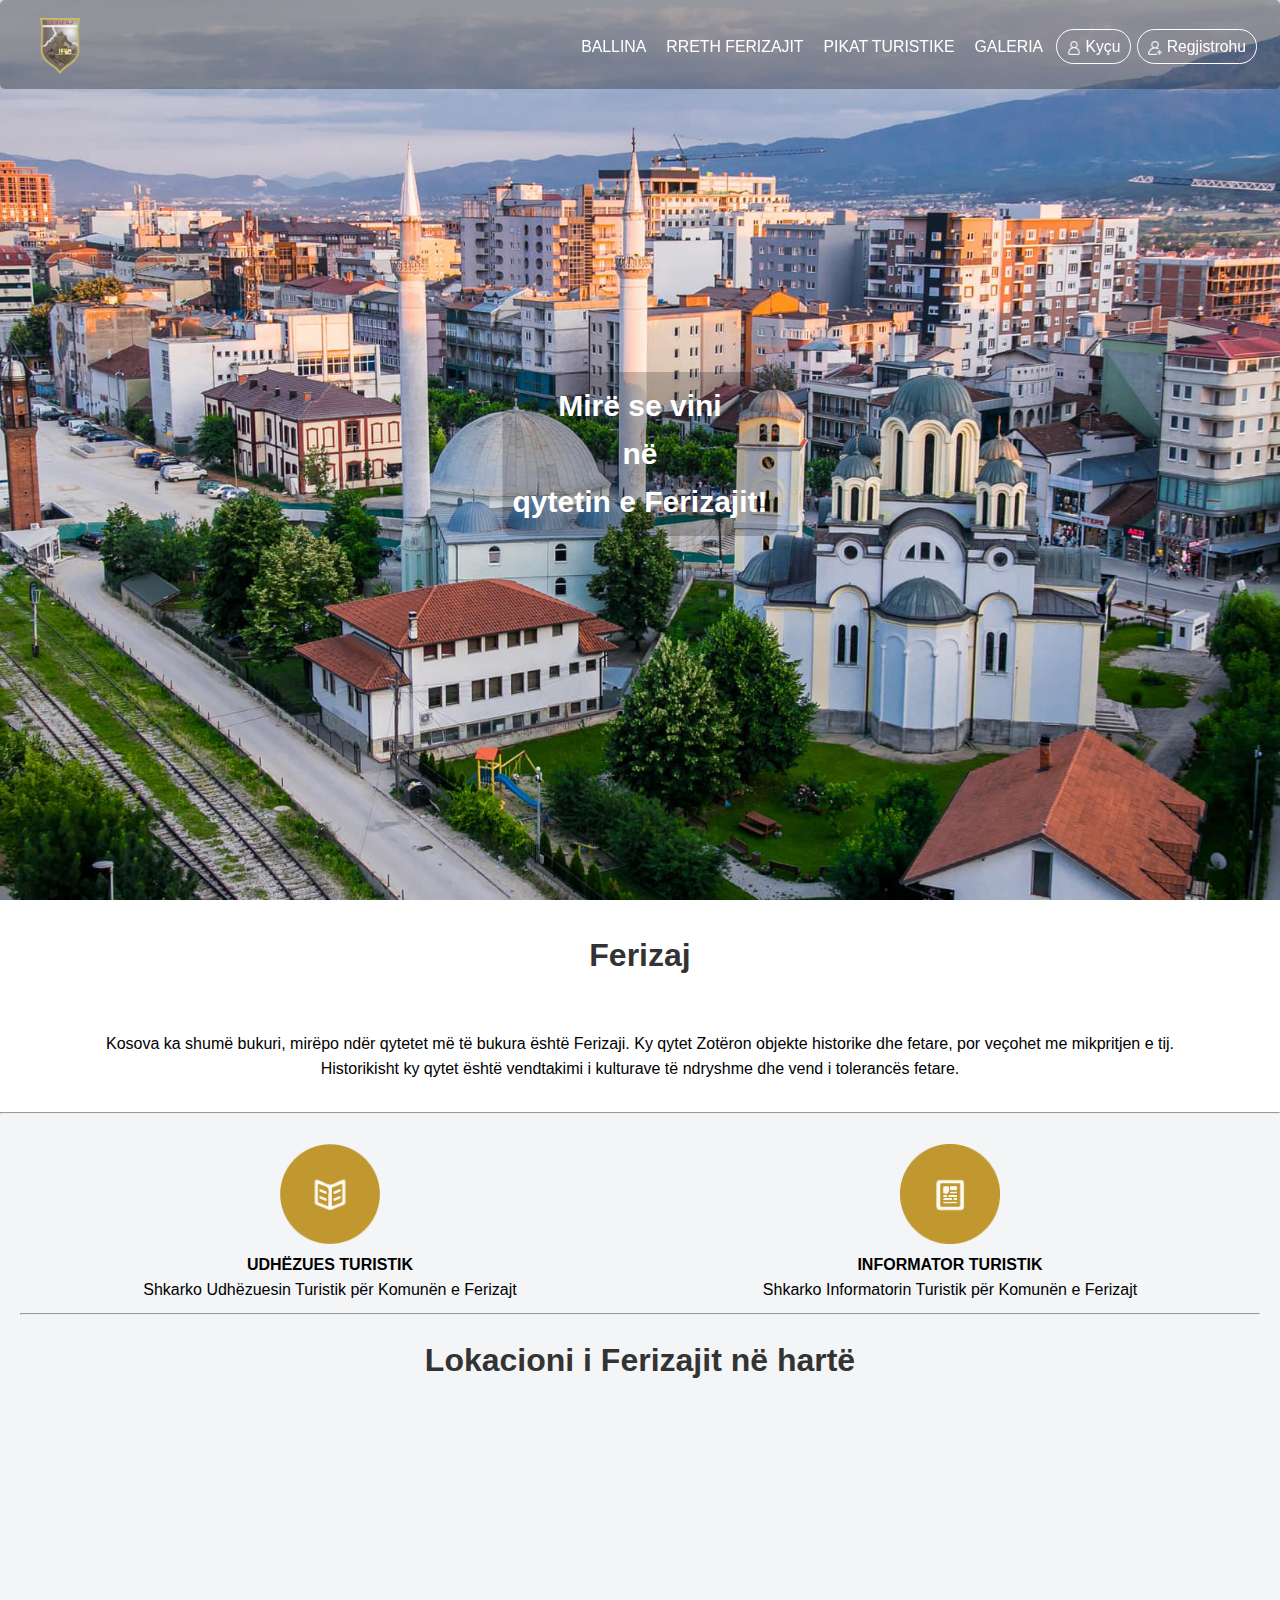
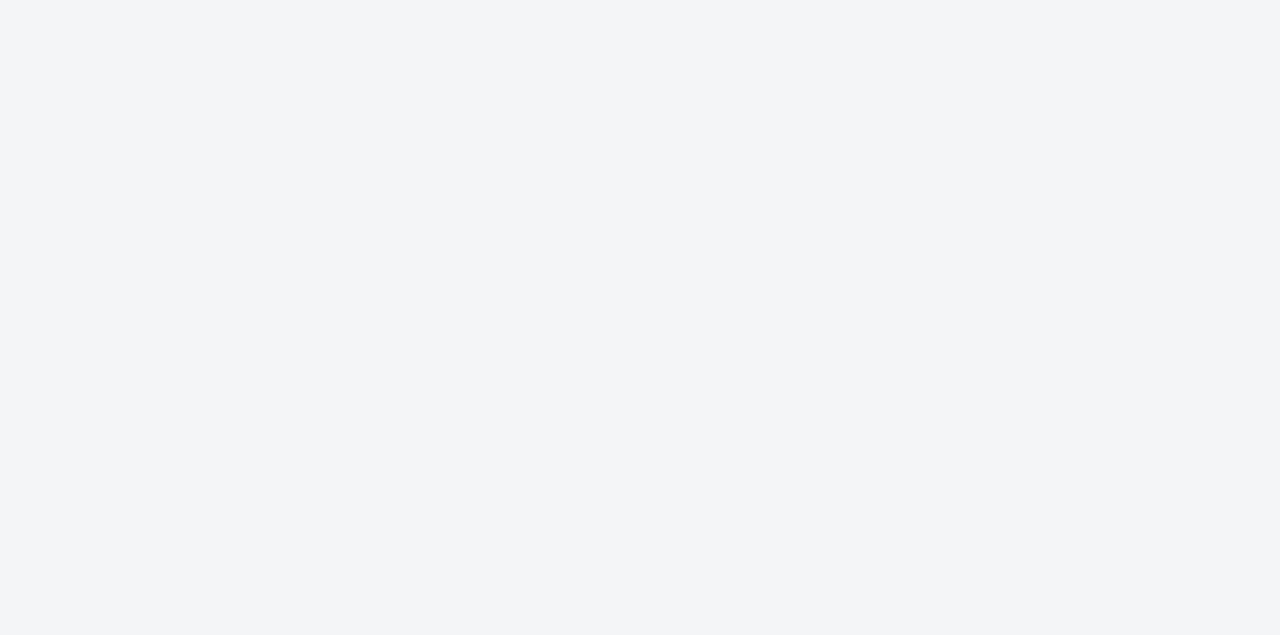
<file: index.html>
<!DOCTYPE html>
<html>
<head>
	<meta charset="utf-8">
	<meta name="viewport" content="width=device-width, initial-scale=1">
	<title>Vizito Ferizajin</title>
	<link rel="icon" type="image/x-icon" href="img/logo.png">
	<link rel="stylesheet" type="text/css" href="css/style.css">
	<script src="js/script.js"></script>
</head>
<body>
	<header class='header'><a href='index.html'>
		<img src='img/logo.png' class='logo'></a>
		<nav>
			<ul class='main-nav'><li><a href='index.html'>Ballina</a></li>
				<li><a href='rreth-ferizajit.html'>Rreth Ferizajit</a></li>
				<li><a href='pikat-turistike.html'>Pikat Turistike</a></li>
				<li><a href='galeria.html'>Galeria</a></li>
				<li>
					<a class="accountButton" href='login.html'>
						<button class="loginButton"><img src="img/user.png" class="userIcon">
							Kyçu
						</button>
					</a>
				</li>
				<li>
					<a class="accountButton" href='register.html'>
						<button class="loginButton"><img src="img/add-user.png" class="userIcon">
							Regjistrohu
						</button>
					</a>
				</li>
			</ul>
		</nav>
		<div id="hamburger-icon" onclick="openMobileMenu(this)">
			<div class="bar1"></div>
			<div class="bar2"></div>
			<div class="bar3"></div>
			<ul class="mobile-menu">
				<li><a href='rreth-ferizajit.html'>Rreth Ferizajit</a></li>
				<li><a href='pikat-turistike.html'>Pikat Turistike</a></li>
				<li><a href='galeria.html'>Galeria</a></li>
				<li>
					<a href='login.html'>
						<button class="loginButton"><img src="img/user.png" class="userIcon">
							Kyçu
						</button>
					</a>
				</li>
				<li>
					<a href='register.html'>
						<button class="loginButton"><img src="img/add-user.png" class="userIcon">
							Regjistrohu
						</button>
					</a>
				</li>
			</ul>
		  </div>
	</header>
		<div class="containerText">
			<img class="cover" src="img/ferizaj1.jpg">
			<div class="centerText">Mirë se vini <br>në<br> qytetin e Ferizajit!</div>
		</div>
	<div style="margin-left: 200px; margin-right: 200px;"></div>
	<hr>
		<section class="welcomeSection">
			<center>
			<h1>Ferizaj</h1>
				<p>Kosova ka shumë bukuri, mirëpo ndër qytetet më të bukura është Ferizaji. Ky qytet Zotëron objekte historike dhe fetare, por veçohet me mikpritjen e tij. <br>Historikisht ky qytet është vendtakimi i kulturave të ndryshme dhe vend i tolerancës fetare.</p>
			</center>
		</section>	
		<hr>
		<div class="iconContainer">
			<div class="divSplit">
				<img width="100px" src="img/Asset 1.png">
				<a href="http://visit-ferizaj.com/wp-content/uploads/2022/12/Ferizaj_Udhezues-turistik_Tourist-information-guide.pdf">
					<h4>UDHËZUES TURISTIK</h4>
					<p>Shkarko Udhëzuesin Turistik për Komunën e Ferizajt</p>
				</a>
			</div>
			<div class="divSplit">
				<img width="100px" src="img/Asset 2.png">
				<a href="http://visit-ferizaj.com/wp-content/uploads/2022/12/Ferizaj_Informator-turistik.pdf">
					<h4>INFORMATOR TURISTIK</h4>
					<p>Shkarko Informatorin Turistik për Komunën e Ferizajt</p>
				</a>
			</div>
			<hr>
		</div>
		<div class="mapContainer">
			<h1>Lokacioni i Ferizajit në hartë</h1>
			<iframe src="https://www.google.com/maps/embed?pb=!1m18!1m12!1m3!1d23583.002861005065!2d21.130709782191154!3d42.366495526095264!2m3!1f0!2f0!3f0!3m2!1i1024!2i768!4f13.1!3m3!1m2!1s0x13547e5d2cdacd71%3A0xec0e1a604157e8b5!2sFerizaj!5e0!3m2!1sen!2s!4v1670950331251!5m2!1sen!2s" width="600" height="450" style="border:0;" allowfullscreen="" loading="lazy" referrerpolicy="no-referrer-when-downgrade"></iframe>
		</div>
	</div>
</body>
</html>
</file>
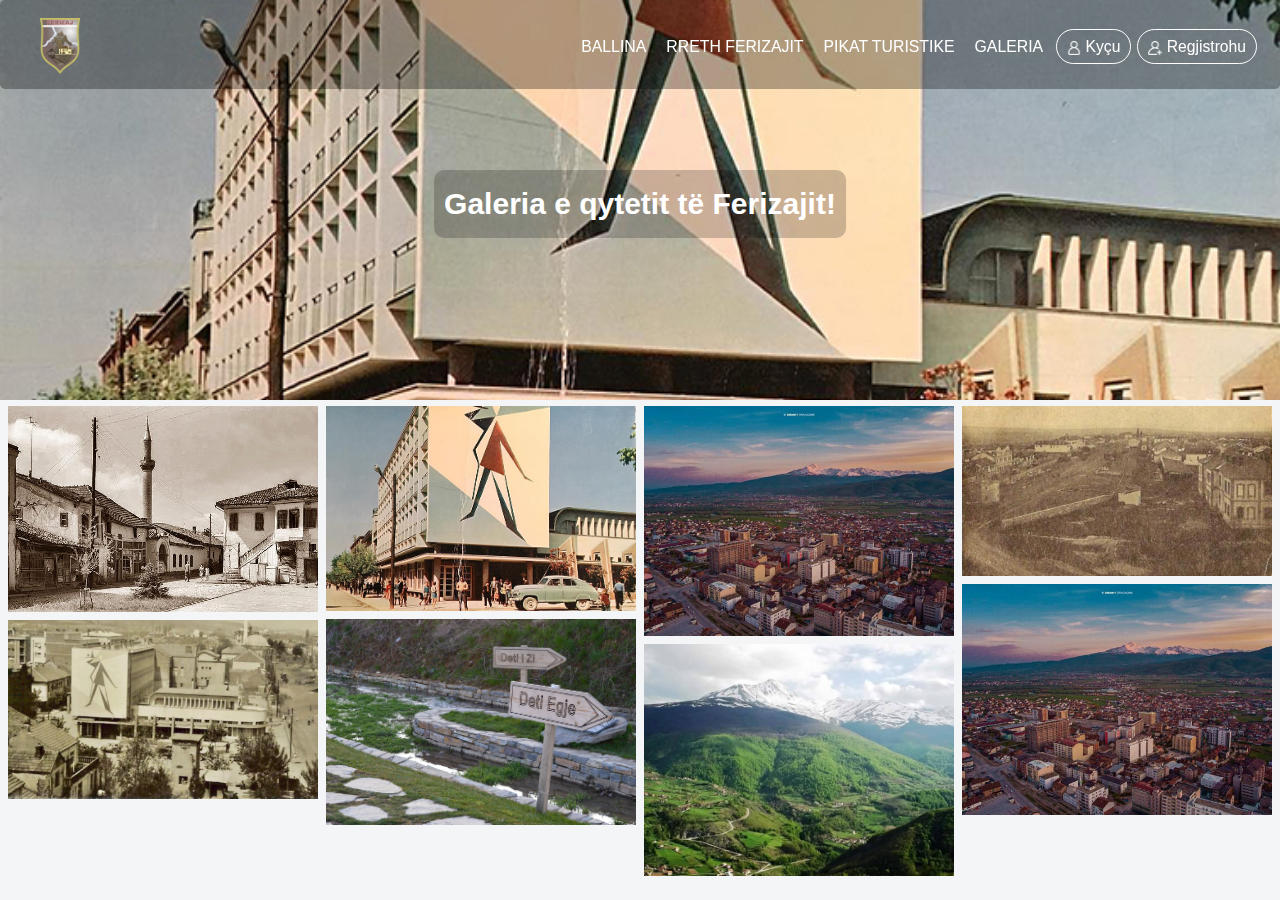
<file: galeria.html>
<!DOCTYPE html>
<html>
<head>
	<meta charset="utf-8">
	<meta name="viewport" content="width=device-width, initial-scale=1">
	<title>Galeria</title>
	<link rel="icon" type="image/x-icon" href="img/logo.png">
	<script src="js/script.js"></script>
	<link rel="stylesheet" type="text/css" href="css/style.css">
</head>
<body>
	<header class='header'><a href='index.html'>
		<img src='img/logo.png' class='logo'></a>
		<nav>
			<ul class='main-nav'><li><a href='index.html'>Ballina</a></li>
				<li><a href='rreth-ferizajit.html'>Rreth Ferizajit</a></li>
				<li><a href='pikat-turistike.html'>Pikat Turistike</a></li>
				<li><a href='galeria.html'>Galeria</a></li>
				<li>
					<a class="accountButton" href='login.html'>
						<button class="loginButton"><img src="img/user.png" class="userIcon">
							Kyçu
						</button>
					</a>
				</li>
				<li>
					<a class="accountButton" href='register.html'>
						<button class="loginButton"><img src="img/add-user.png" class="userIcon">
							Regjistrohu
						</button>
					</a>
				</li>
			</ul>
		</nav>
		<div id="hamburger-icon" onclick="openMobileMenu(this)">
			<div class="bar1"></div>
			<div class="bar2"></div>
			<div class="bar3"></div>
			<ul class="mobile-menu">
				<li><a href='rreth-ferizajit.html'>Rreth Ferizajit</a></li>
				<li><a href='pikat-turistike.html'>Pikat Turistike</a></li>
				<li><a href='galeria.html'>Galeria</a></li>
				<li>
					<a href='login.html'>
						<button class="loginButton"><img src="img/user.png" class="userIcon">
							Kyçu
						</button>
					</a>
				</li>
				<li>
					<a href='register.html'>
						<button class="loginButton"><img src="img/add-user.png" class="userIcon">
							Regjistrohu
						</button>
					</a>
				</li>
			</ul>
		  </div>
	</header>
		<div class="containerText">
			<img class="cover" src="img/ferizaj.jpg" style="height: 400px!important;">
			<div class="centerText">Galeria e qytetit të Ferizajit!</div>
		</div>

		
		<div class="row">
			<div class="column">
			  <img src="img\70290482_2859611217382967_2337580566968270848_n.jpg">
			  <img src="img\140785004_2805468993040030_233304217433930737_n.jpg">
			
			</div>
			<div class="column">
			  <img src="img\ferizaj.jpg">
			  <img src="img\bifurkacioni.jpg">
			  
			</div>
			<div class="column">
			  <img src="img\ferizaj qyteti.jpg">
			  <img src="img\lubtoeni.jpg">
			 
			</div>
			<div class="column">
			  <img src="img\Ferizaji_1914.jpg">
			  <img src="img/ferizaj qyteti.jpg">
			 
			</div>
		  </div>



</body>
</html>
</file>
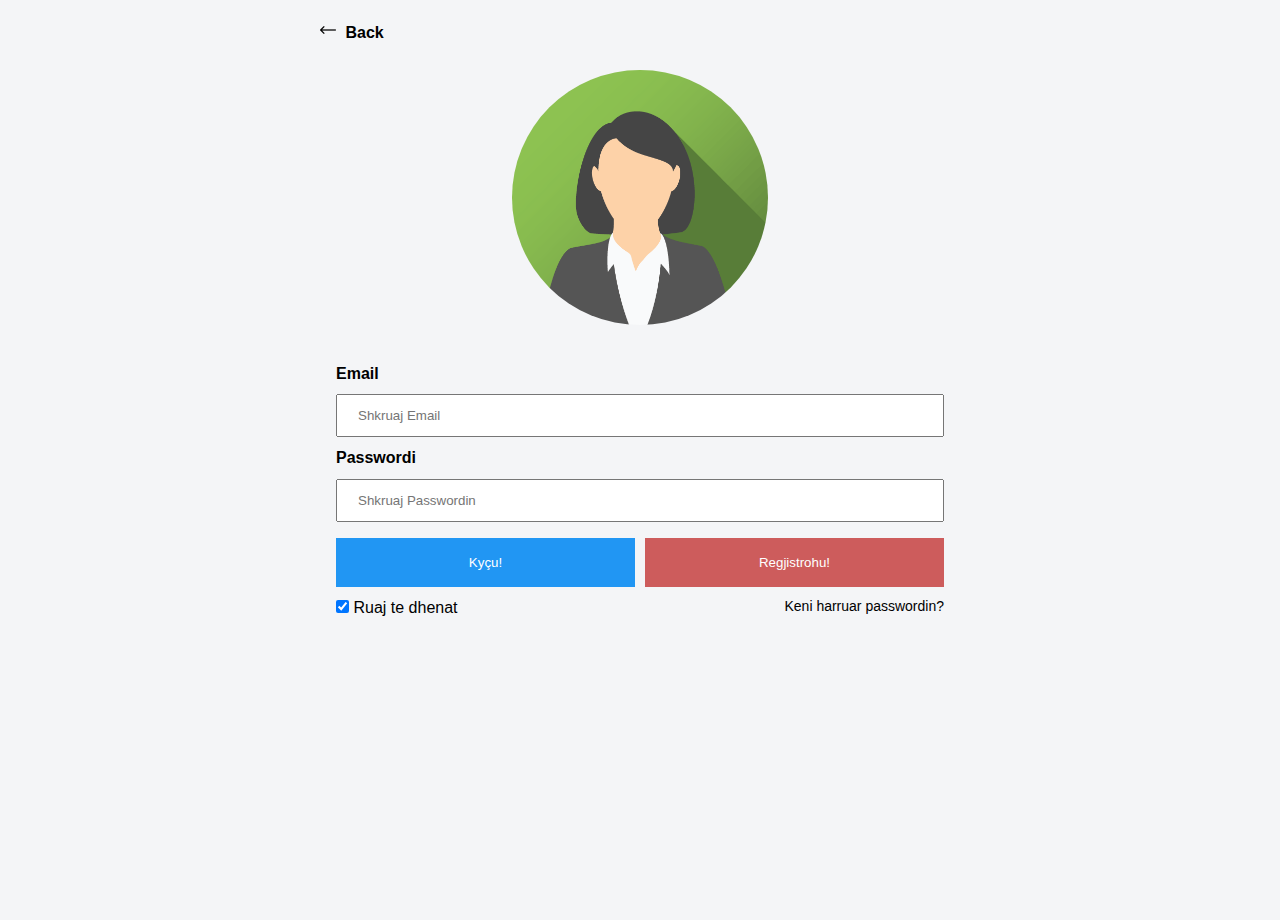
<file: login.html>
<!DOCTYPE html>
<html>
<head>
	<meta charset="utf-8">
	<meta name="viewport" content="width=device-width, initial-scale=1">
	<title>Kycu!</title>
	<link rel="icon" type="image/x-icon" href="img/logo.png">
	<link rel="stylesheet" type="text/css" href="css/style.css">
	<script src="js/script.js"></script>
</head>
<body>
	<form class="loginForm" name="loginForm" action="#.php" method="post" onsubmit="return validateLoginForm()">
		<div class="backContainer">
			<a href="index.html">
				<img src="img/left-arrow.png" width="16px">
				<b style="margin-left: 5px;">Back</b>
			</a>
		</div>
		<div class="imgContainer">
		  <img src="img/avatar.png" class="avatar">
		</div>
		<div class="container">
		  <label for="email"><b>Email</b></label>
		  <input type="text" placeholder="Shkruaj Email" name="email">
		  <label id="emailError" style="color: red;"></label><br>

		  <label for="psw"><b>Passwordi</b></label>
		  <input type="password" placeholder="Shkruaj Passwordin" name="psw" required>
		  <label id="pswError" style="color: red;"></label><br>
			<div class="buttonContainer">
				<button class="submitButton" style="margin-right: 10px;" type="submit">Kyçu!</button>
				<a class="registerButton" href='register.html'>Regjistrohu!</a>
			</div>
		  <label>
			<input type="checkbox" checked="checked" name="remember"> Ruaj te dhenat
		  </label>
		  <span class="forgotPassword"><a href="#">Keni harruar passwordin?</a></span>
		</div>
	  </form>
</body>
</html>
</file>
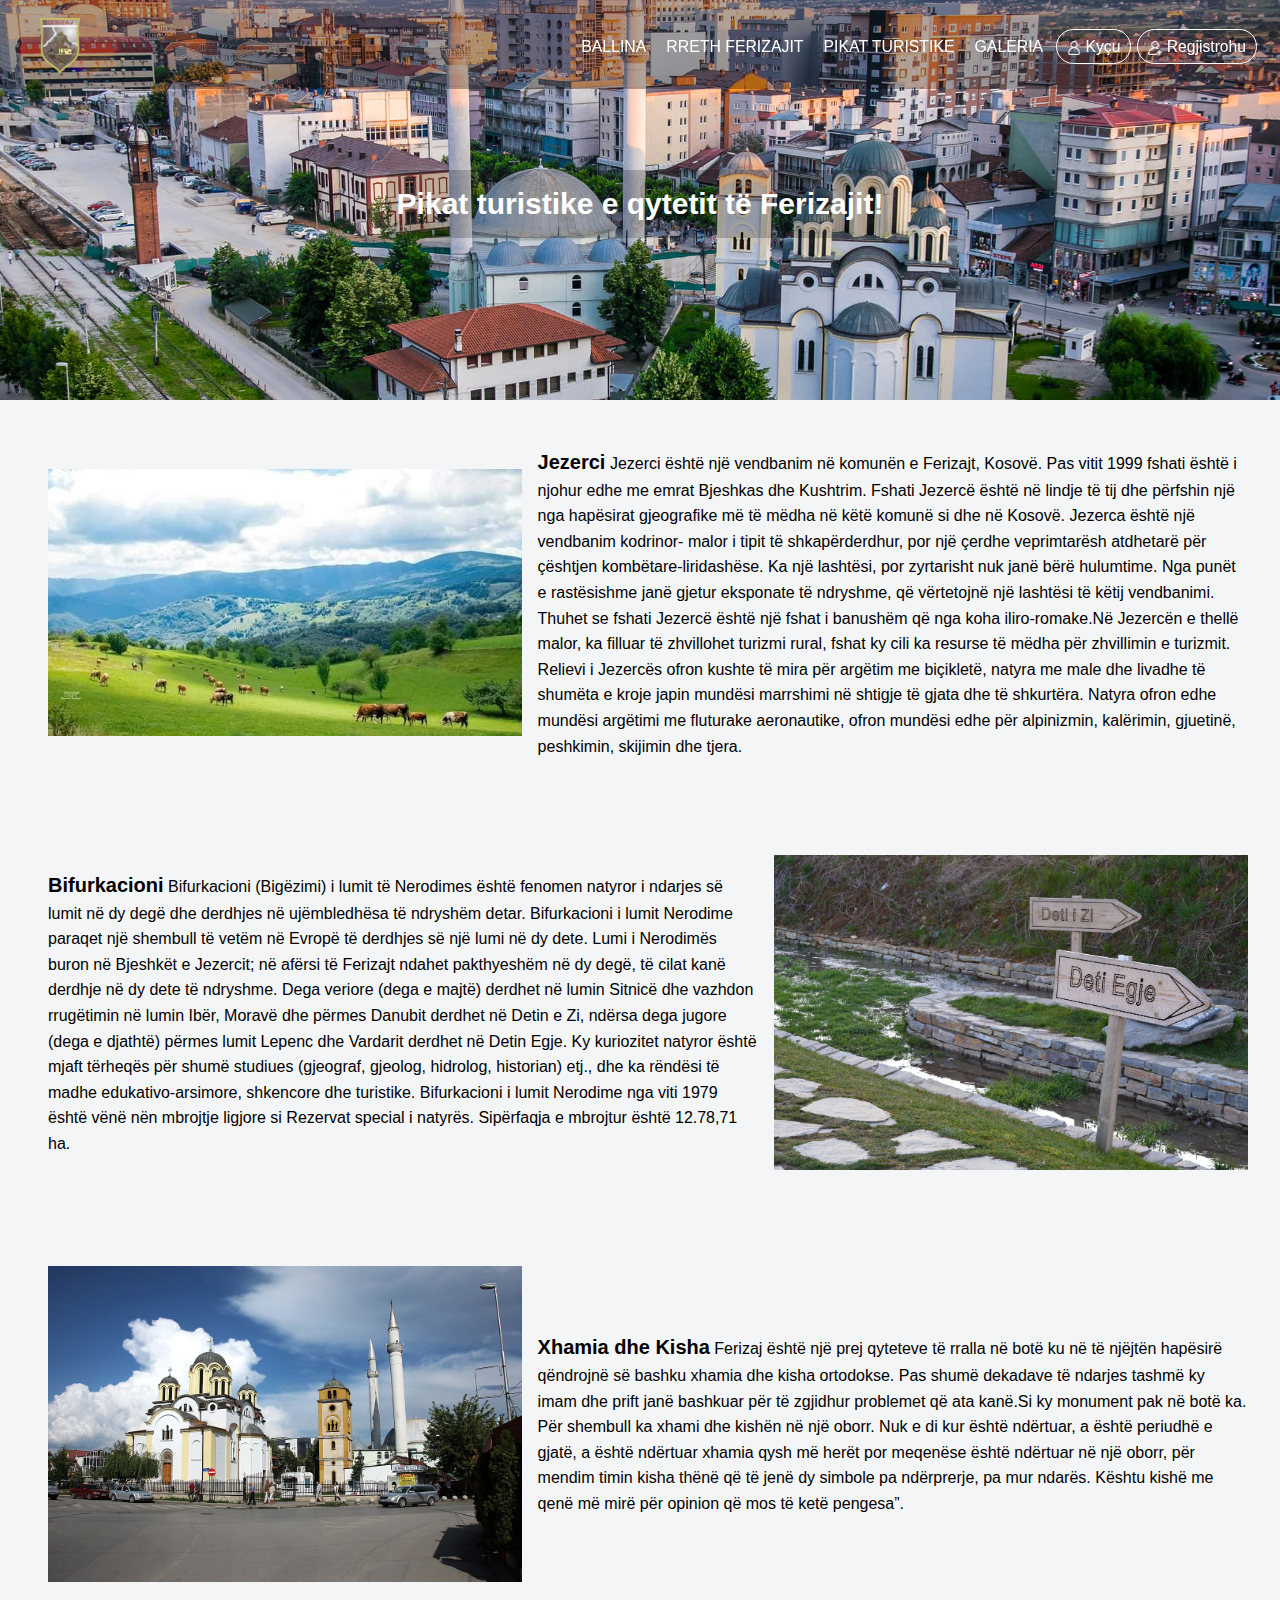
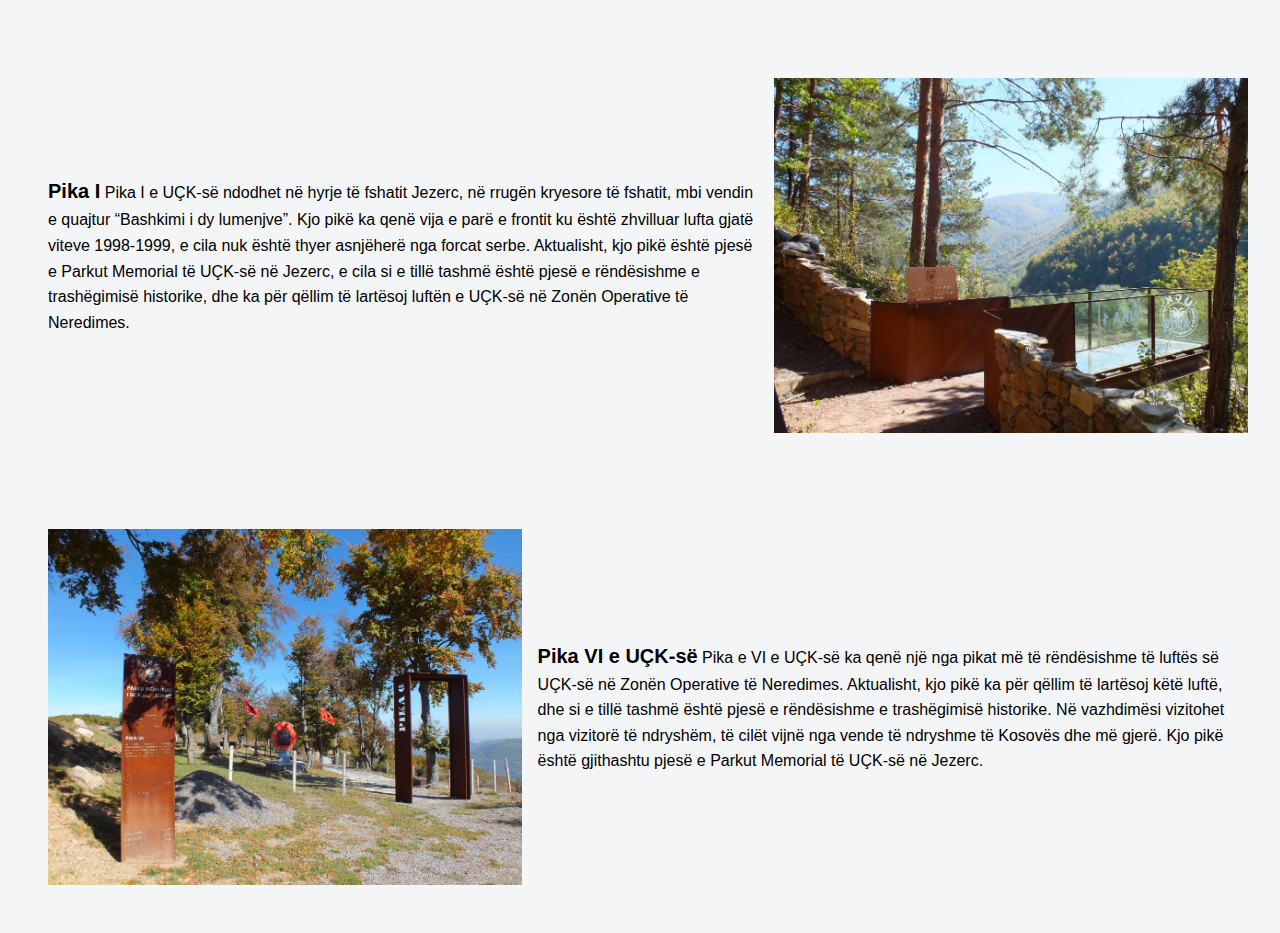
<file: pikat-turistike.html>
<!DOCTYPE html>
<html>
<head>
	<meta charset="utf-8">
	<meta name="viewport" content="width=device-width, initial-scale=1">
	<title>Pikat Turistike</title>
	<link rel="icon" type="image/x-icon" href="img/logo.png">
	<script src="js/script.js"></script>
	<link rel="stylesheet" type="text/css" href="css/style.css">
</head>
<body>
	<header class='header'><a href='index.html'>
		<img src='img/logo.png' class='logo'></a>
		<nav>
			<ul class='main-nav'><li><a href='index.html'>Ballina</a></li>
				<li><a href='rreth-ferizajit.html'>Rreth Ferizajit</a></li>
				<li><a href='pikat-turistike.html'>Pikat Turistike</a></li>
				<li><a href='galeria.html'>Galeria</a></li>
				<li>
					<a class="accountButton" href='login.html'>
						<button class="loginButton"><img src="img/user.png" class="userIcon">
							Kyçu
						</button>
					</a>
				</li>
				<li>
					<a class="accountButton" href='register.html'>
						<button class="loginButton"><img src="img/add-user.png" class="userIcon">
							Regjistrohu
						</button>
					</a>
				</li>
			</ul>
		</nav>
		<div id="hamburger-icon" onclick="openMobileMenu(this)">
			<div class="bar1"></div>
			<div class="bar2"></div>
			<div class="bar3"></div>
			<ul class="mobile-menu">
				<li><a href='rreth-ferizajit.html'>Rreth Ferizajit</a></li>
				<li><a href='pikat-turistike.html'>Pikat Turistike</a></li>
				<li><a href='galeria.html'>Galeria</a></li>
				<li>
					<a href='login.html'>
						<button class="loginButton"><img src="img/user.png" class="userIcon">
							Kyçu
						</button>
					</a>
				</li>
				<li>
					<a href='register.html'>
						<button class="loginButton"><img src="img/add-user.png" class="userIcon">
							Regjistrohu
						</button>
					</a>
				</li>
			</ul>
		  </div>
	</header>
		<div class="containerText">
			<img class="cover" src="img/ferizaj1.jpg" style="height: 400px!important;">
			<div class="centerText">Pikat turistike e qytetit të Ferizajit!</div>
		</div>
		<div class="mainContainerRight">
			<img src="img/jezerci.jpg" class="mainImage">
			<p class="paragraphImage"><b style="font-size: 20px;">Jezerci</b> Jezerci është një vendbanim në komunën e Ferizajt, Kosovë. Pas vitit 1999 fshati është i njohur edhe me emrat Bjeshkas dhe Kushtrim. Fshati Jezercë është në lindje të tij dhe përfshin një nga hapësirat gjeografike më të mëdha në këtë komunë si dhe në Kosovë. Jezerca është një vendbanim kodrinor- malor i tipit të shkapërderdhur, por një çerdhe veprimtarësh atdhetarë për çështjen kombëtare-liridashëse. Ka një lashtësi, por zyrtarisht nuk janë bërë hulumtime. Nga punët e rastësishme janë gjetur eksponate të ndryshme, që vërtetojnë një lashtësi të këtij vendbanimi. Thuhet se fshati Jezercë është një fshat i banushëm që nga koha iliro-romake.Në Jezercën e thellë malor, ka filluar të zhvillohet turizmi rural, fshat ky cili ka resurse të mëdha për zhvillimin e turizmit. Relievi i Jezercës ofron kushte të mira për argëtim me biçikletë, natyra me male dhe livadhe të shumëta e kroje japin mundësi marrshimi në shtigje të gjata dhe të shkurtëra. Natyra ofron edhe mundësi argëtimi me fluturake aeronautike, ofron mundësi edhe për alpinizmin, kalërimin, gjuetinë, peshkimin, skijimin dhe tjera.</p>
		</div>
		<div class="mainContainerLeft">
			<p class="paragraphImage"><b style="font-size: 20px;">Bifurkacioni</b> Bifurkacioni (Bigëzimi) i lumit të Nerodimes është fenomen natyror i ndarjes së lumit në dy degë dhe derdhjes në ujëmbledhësa të ndryshëm detar.

				Bifurkacioni i lumit Nerodime paraqet një shembull të vetëm në Evropë të derdhjes së një lumi në dy dete. Lumi i Nerodimës buron në Bjeshkët e Jezercit; në afërsi të Ferizajt ndahet pakthyeshëm në dy degë, të cilat kanë derdhje në dy dete të ndryshme. Dega veriore (dega e majtë) derdhet në lumin Sitnicë dhe vazhdon rrugëtimin në lumin Ibër, Moravë dhe përmes Danubit derdhet në Detin e Zi, ndërsa dega jugore (dega e djathtë) përmes lumit Lepenc dhe Vardarit derdhet në Detin Egje. Ky kuriozitet natyror është mjaft tërheqës për shumë studiues (gjeograf, gjeolog, hidrolog, historian) etj., dhe ka rëndësi të madhe edukativo-arsimore, shkencore dhe turistike. Bifurkacioni i lumit Nerodime nga viti 1979 është vënë nën mbrojtje ligjore si Rezervat special i natyrës. Sipërfaqja e mbrojtur është 12.78,71 ha.</p>
			<img src="img/bifurkacioni.jpg" class="mainImage">
		</div>
		<div class="mainContainerRight">
			<img src="img/xhamiadhekisha.jpg" class="mainImage">
			<p class="paragraphImage"><b style="font-size: 20px;">Xhamia dhe Kisha</b> Ferizaj është një prej qyteteve të rralla në botë ku në të njëjtën hapësirë qëndrojnë së bashku xhamia dhe kisha ortodokse.
				Pas shumë dekadave të ndarjes tashmë ky imam dhe prift janë bashkuar për të zgjidhur problemet që ata kanë.Si ky monument pak në botë ka. Për shembull ka xhami dhe kishën në një oborr. Nuk e di kur është ndërtuar, a është periudhë e gjatë, a është ndërtuar xhamia qysh më herët por meqenëse është ndërtuar në një oborr, për mendim timin kisha thënë që të jenë dy simbole pa ndërprerje, pa mur ndarës. Kështu kishë me qenë më mirë për opinion që mos të ketë pengesa”.
				</p>
		</div>
		<div class="mainContainerLeft">
			<p class="paragraphImage"><b style="font-size: 20px;">Pika I</b> Pika I e UÇK-së ndodhet në hyrje të fshatit Jezerc, në rrugën kryesore të fshatit, mbi vendin e quajtur “Bashkimi i dy lumenjve”. Kjo pikë ka qenë vija e parë e frontit ku është zhvilluar lufta gjatë viteve 1998-1999, e cila nuk është thyer asnjëherë nga forcat serbe. Aktualisht, kjo pikë është pjesë e Parkut Memorial të UÇK-së në Jezerc, e cila si e tillë tashmë është pjesë e rëndësishme e trashëgimisë historike, dhe ka për qëllim të lartësoj luftën e UÇK-së në Zonën Operative të Neredimes.</p>
			<img src="img/pika 1.jpg" class="mainImage">
		</div>
		<div class="mainContainerRight">
			<img src="img/pika6.jpg" class="mainImage">
			<p class="paragraphImage"><b style="font-size: 20px;">Pika VI e UÇK-së</b> Pika e VI e UÇK-së ka qenë një nga pikat më të rëndësishme të luftës së UÇK-së në Zonën Operative të Neredimes. Aktualisht, kjo pikë ka për qëllim të lartësoj këtë luftë, dhe si e tillë tashmë është pjesë e rëndësishme e trashëgimisë historike. Në vazhdimësi vizitohet nga vizitorë të ndryshëm, të cilët vijnë nga vende të ndryshme të Kosovës dhe më gjerë. Kjo pikë është gjithashtu pjesë e Parkut Memorial të UÇK-së në Jezerc.</p>
		</div>
</body>
</html>
</file>
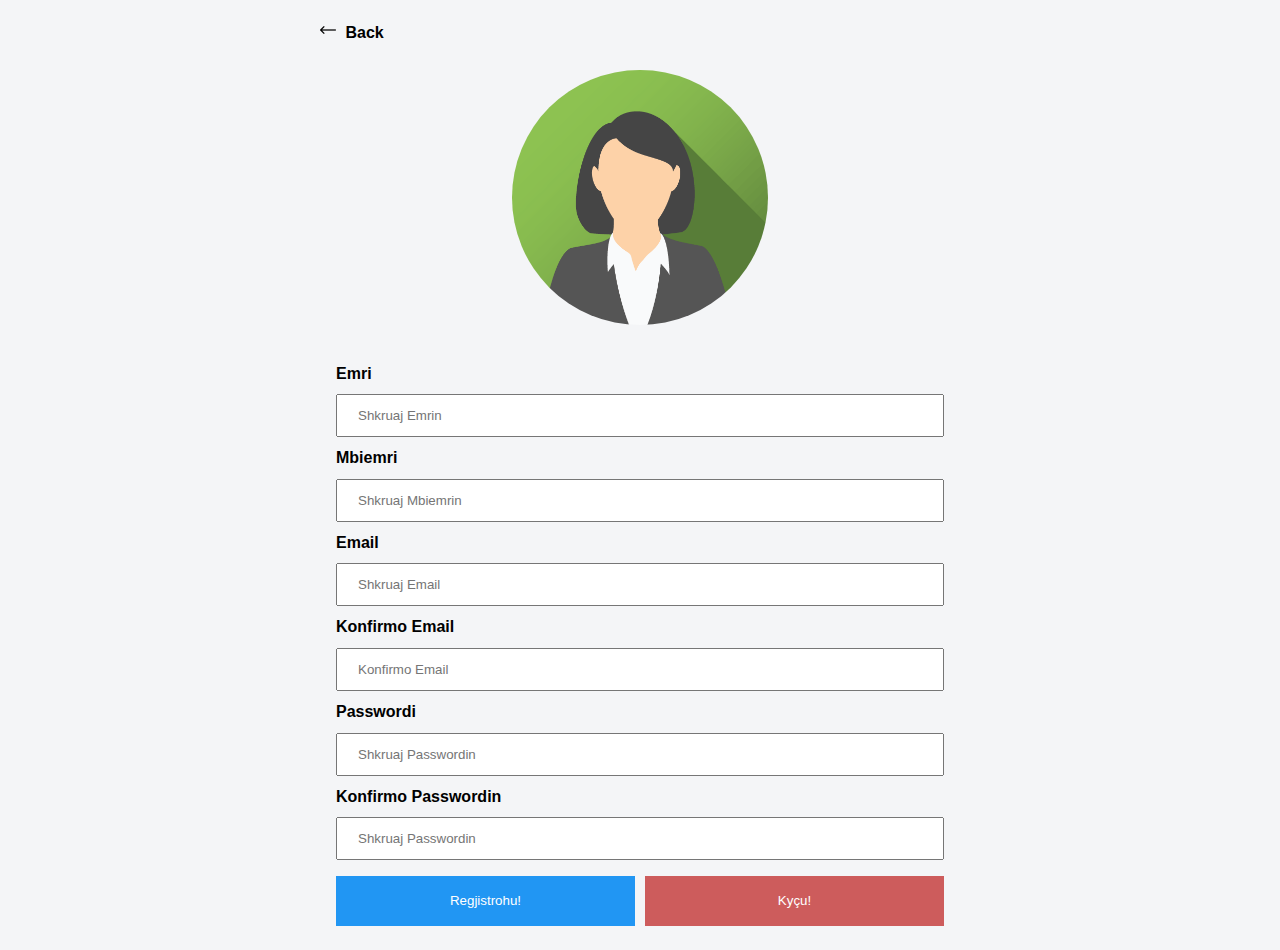
<file: register.html>
<!DOCTYPE html>
<html>
<head>
	<meta charset="utf-8">
	<meta name="viewport" content="width=device-width, initial-scale=1">
	<title>Regjistrohu</title>
	<link rel="icon" type="image/x-icon" href="img/logo.png">
	<link rel="stylesheet" type="text/css" href="css/style.css">
	<script src="js/script.js"></script>
</head>
<body>
	<form class="registerForm" action="#.php" name="registerForm" method="post" onsubmit="return validateRegisterForm()">
		<div class="backContainer">
			<a href="index.html">
				<img src="img/left-arrow.png" width="16px">
				<b style="margin-left: 5px;">Back</b>
			</a>
		</div>
		<div class="imgContainer">
		  <img src="img/avatar.png" class="avatar">
		</div>
		<div class="container">
		  <label for="name"><b>Emri</b></label>
		  <input type="text" placeholder="Shkruaj Emrin" name="name">
		  
		  <label for="surname"><b>Mbiemri</b></label>
		  <input type="text" placeholder="Shkruaj Mbiemrin" name="surname">
			
		  <label for="email"><b>Email</b></label>
		  <input type="text" placeholder="Shkruaj Email" name="email">
		  <label id="emailError" style="color: red;"></label><br>

		  <label for="confirmEmail"><b>Konfirmo Email</b></label>
		  <input type="email" placeholder="Konfirmo Email" name="confirmEmail">
		  <label id="emailConfirmError" style="color: red;"></label><br>
	
		  <label for="psw"><b>Passwordi</b></label>
		  <input type="password" placeholder="Shkruaj Passwordin" name="psw" required>
		  <label id="pswError" style="color: red;"></label><br>

		  <label for="confirmPsw"><b>Konfirmo Passwordin</b></label>
		  <input type="password" placeholder="Shkruaj Passwordin" name="confirmPsw">
		  <label id="pswConfirmError" style="color: red;"></label><br>
			
		  <div class="buttonContainer">
			<button class="submitButton" style="margin-right: 10px;" type="submit">Regjistrohu!</button>
			<a class="registerButton" href='login.html'>Kyçu!</a>
		</div>
		  <label>
		</div>
	  </form>
</body>
</html>
</file>
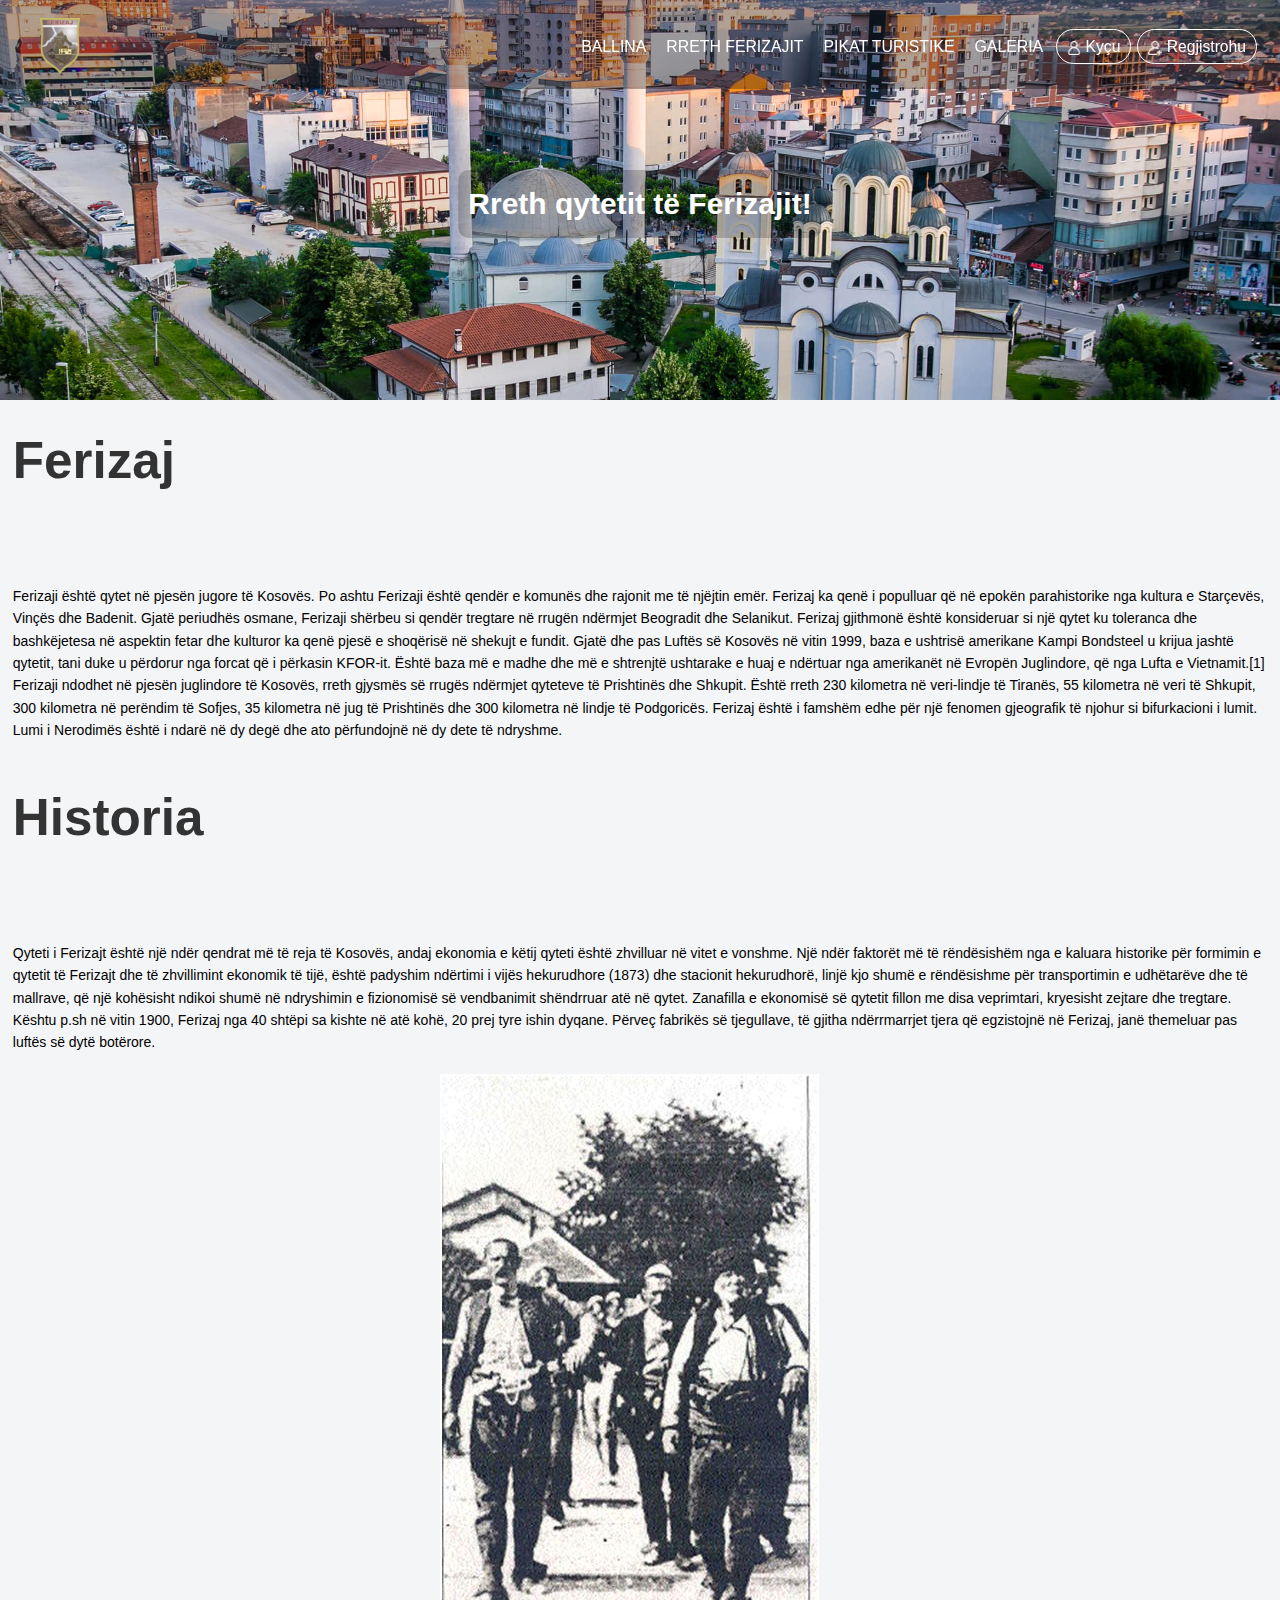
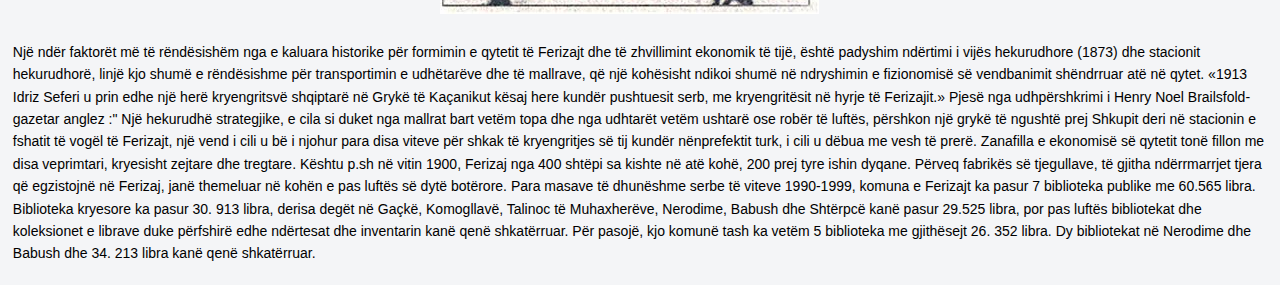
<file: rreth-ferizajit.html>
<!DOCTYPE html>
<html>
<head>
	<meta charset="utf-8">
	<meta name="viewport" content="width=device-width, initial-scale=1">
	<title>Rreth Ferizajit</title>
	<link rel="icon" type="image/x-icon" href="img/logo.png">
	<script src="js/script.js"></script>
	<link rel="stylesheet" type="text/css" href="css/style.css">
</head>
<body>
	<header class='header'><a href='index.html'>
		<img src='img/logo.png' class='logo'></a>
		<nav>
			<ul class='main-nav'><li><a href='index.html'>Ballina</a></li>
				<li><a href='rreth-ferizajit.html'>Rreth Ferizajit</a></li>
				<li><a href='pikat-turistike.html'>Pikat Turistike</a></li>
				<li><a href='galeria.html'>Galeria</a></li>
				<li>
					<a class="accountButton" href='login.html'>
						<button class="loginButton"><img src="img/user.png" class="userIcon">
							Kyçu
						</button>
					</a>
				</li>
				<li>
					<a class="accountButton" href='register.html'>
						<button class="loginButton"><img src="img/add-user.png" class="userIcon">
							Regjistrohu
						</button>
					</a>
				</li>
			</ul>
		</nav>
		<div id="hamburger-icon" onclick="openMobileMenu(this)">
			<div class="bar1"></div>
			<div class="bar2"></div>
			<div class="bar3"></div>
			<ul class="mobile-menu">
				<li><a href='rreth-ferizajit.html'>Rreth Ferizajit</a></li>
				<li><a href='pikat-turistike.html'>Pikat Turistike</a></li>
				<li><a href='galeria.html'>Galeria</a></li>
				<li>
					<a href='login.html'>
						<button class="loginButton"><img src="img/user.png" class="userIcon">
							Kyçu
						</button>
					</a>
				</li>
				<li>
					<a href='register.html'>
						<button class="loginButton"><img src="img/add-user.png" class="userIcon">
							Regjistrohu
						</button>
					</a>
				</li>
			</ul>
		  </div>
	</header>
		<div class="containerText">
			<img class="cover" src="img/ferizaj1.jpg" style="height: 400px!important;">
			<div class="centerText">Rreth qytetit të Ferizajit!</div>
		</div>
			</div>
			</div>
		</div>

		<div class="title">
			<h1>Ferizaj</h1>
		</div>

		<div class="paragraph">
			<p>Ferizaji është qytet në pjesën jugore të Kosovës. Po ashtu Ferizaji është qendër e komunës dhe rajonit me të njëjtin emër.

				Ferizaj ka qenë i populluar që në epokën parahistorike nga kultura e Starçevës, Vinçës dhe Badenit. Gjatë periudhës osmane, Ferizaji shërbeu si qendër tregtare në rrugën ndërmjet Beogradit dhe Selanikut. Ferizaj gjithmonë është konsideruar si një qytet ku toleranca dhe bashkëjetesa në aspektin fetar dhe kulturor ka qenë pjesë e shoqërisë në shekujt e fundit. Gjatë dhe pas Luftës së Kosovës në vitin 1999, baza e ushtrisë amerikane Kampi Bondsteel u krijua jashtë qytetit, tani duke u përdorur nga forcat që i përkasin KFOR-it. Është baza më e madhe dhe më e shtrenjtë ushtarake e huaj e ndërtuar nga amerikanët në Evropën Juglindore, që nga Lufta e Vietnamit.[1]
				
				Ferizaji ndodhet në pjesën juglindore të Kosovës, rreth gjysmës së rrugës ndërmjet qyteteve të Prishtinës dhe Shkupit. Është rreth 230 kilometra në veri-lindje të Tiranës, 55 kilometra në veri të Shkupit, 300 kilometra në perëndim të Sofjes, 35 kilometra në jug të Prishtinës dhe 300 kilometra në lindje të Podgoricës. Ferizaj është i famshëm edhe për një fenomen gjeografik të njohur si bifurkacioni i lumit. Lumi i Nerodimës është i ndarë në dy degë dhe ato përfundojnë në dy dete të ndryshme.</p>
		</div>

		<div class="title">
			<h1>Historia</h1>
		</div>

		<div class="paragraph">
			<p>Qyteti i Ferizajt është një ndër qendrat më të reja të Kosovës, andaj ekonomia e këtij qyteti është zhvilluar në vitet e vonshme. Një ndër faktorët më të rëndësishëm nga e kaluara historike për formimin e qytetit të Ferizajt dhe të zhvillimint ekonomik të tijë, është padyshim ndërtimi i vijës hekurudhore (1873) dhe stacionit hekurudhorë, linjë kjo shumë e rëndësishme për transportimin e udhëtarëve dhe të mallrave, që një kohësisht ndikoi shumë në ndryshimin e fizionomisë së vendbanimit shëndrruar atë në qytet. Zanafilla e ekonomisë së qytetit fillon me disa veprimtari, kryesisht zejtare dhe tregtare. Kështu p.sh në vitin 1900, Ferizaj nga 40 shtëpi sa kishte në atë kohë, 20 prej tyre ishin dyqane. Përveç fabrikës së tjegullave, të gjitha ndërrmarrjet tjera që egzistojnë në Ferizaj, janë themeluar pas luftës së dytë botërore.</p>
		</div>
	
		<div class="imageText">
		<img src="img\Idriz_Seferi.370x540.jpg">
		</div>
		<div class="paragraph">
			<p>Një ndër faktorët më të rëndësishëm nga e kaluara historike për formimin e qytetit të Ferizajt dhe të zhvillimint ekonomik të tijë, është padyshim ndërtimi i vijës hekurudhore (1873) dhe stacionit hekurudhorë, linjë kjo shumë e rëndësishme për transportimin e udhëtarëve dhe të mallrave, që një kohësisht ndikoi shumë në ndryshimin e fizionomisë së vendbanimit shëndrruar atë në qytet.

				«1913 Idriz Seferi u prin edhe një herë kryengritsvë shqiptarë në Grykë të Kaçanikut kësaj here kundër pushtuesit serb, me kryengritësit në hyrje të Ferizajit.»
				
				Pjesë nga udhpërshkrimi i Henry Noel Brailsfold-gazetar anglez :" Një hekurudhë strategjike, e cila si duket nga mallrat bart vetëm topa dhe nga udhtarët vetëm ushtarë ose robër të luftës, përshkon një grykë të ngushtë prej Shkupit deri në stacionin e fshatit të vogël të Ferizajt, një vend i cili u bë i njohur para disa viteve për shkak të kryengritjes së tij kundër nënprefektit turk, i cili u dëbua me vesh të prerë.
				
				Zanafilla e ekonomisë së qytetit tonë fillon me disa veprimtari, kryesisht zejtare dhe tregtare. Kështu p.sh në vitin 1900, Ferizaj nga 400 shtëpi sa kishte në atë kohë, 200 prej tyre ishin dyqane. Përveq fabrikës së tjegullave, të gjitha ndërrmarrjet tjera që egzistojnë në Ferizaj, janë themeluar në kohën e pas luftës së dytë botërore.
				Para masave të dhunëshme serbe të viteve 1990-1999, komuna e Ferizajt ka pasur 7 biblioteka publike me 60.565 libra. Biblioteka kryesore ka pasur 30. 913 libra, derisa degët në Gaçkë, Komogllavë, Talinoc të Muhaxherëve, Nerodime, Babush dhe Shtërpcë kanë pasur 29.525 libra, por pas luftës bibliotekat dhe koleksionet e librave duke përfshirë edhe ndërtesat dhe inventarin kanë qenë shkatërruar. Për pasojë, kjo komunë tash ka vetëm 5 biblioteka me gjithësejt 26. 352 libra. Dy bibliotekat në Nerodime dhe Babush dhe 34. 213 libra kanë qenë shkatërruar.</p>
		</div>
		
</body>
</html>
</file>
<file: css/style.css>
* {
	box-sizing: border-box;
	margin: 0;
	padding: 0;
}
body {
	font-family: 'Montserrat', sans-serif;
	line-height: 1.6;
	margin: 0;
	min-height: 100vh;
	background-color: #f4f5f7;
}
ul {
  margin: 0;
  padding: 0;
  list-style: none;
}

a {
	text-decoration: none;
	color: black;
}

.logo {
	font-size: 1.45em;
	width: 40px;
	margin-left: 20px;
    margin-top: 10px;
}

.main-nav {
	margin-top: 5px;
	display: flex;	
}
.main-nav a {
	padding: 15px 10px;
	text-transform: uppercase;
	text-align: center;
	display: block;
	color: #ffffff;
	font-size: .99em;
}

.main-nav a:hover {
	color: #718daa;
}

.header {
	position: fixed;
	padding: 0 20px;
	padding-top: .5em;
	padding-bottom: .5em;
	flex-direction: column;
	align-items: center;
	border-radius: 5px;
	display: flex;
	flex-direction: row;
	justify-content: space-between;
	width:100%;
	background-color: rgba(0, 0, 0, 0.3);
	z-index: 999;
}

/*mobile nav */
#hamburger-icon {
	margin: auto 0;
	display: none;
	cursor: pointer;
	margin-right: 10px;
  }
  
  #hamburger-icon div {
	width: 35px;
	height: 3px;
	background-color: white;
	margin: 6px 0;
	transition: 0.4s;
  }
  
  .open .bar1 {
	-webkit-transform: rotate(-45deg) translate(-6px, 6px);
	transform: rotate(-45deg) translate(-6px, 6px);
  }
  
  .open .bar2 {
	opacity: 0;
  }
  
  .open .bar3 {
	-webkit-transform: rotate(45deg) translate(-6px, -8px);
	transform: rotate(45deg) translate(-6px, -8px);
  }
  
  .mobile-menu {
	display: none;
	position: absolute;
	top: 89px;
	left: 0;
	height: auto;
	background-color: #f4f4f4;
	border: 1px solid #a2a2a2;
	box-shadow: 0px 0px 14px 0px rgba(0,0,0,0.75);
	-moz-border-radius: 5px;
	border-radius: 5px;
	padding:15px;
	width: -webkit-fill-available;
	margin: 0px 20px 0px 20px;
  }

  .open .mobile-menu {
	display: flex;
	flex-direction: column;
	justify-content: flex-start;	
  }
  
  .mobile-menu li {
	margin-bottom: 10px;
  }
  /*=======================================================*/

  /*foto kover*/
  .cover{
	background-position: center;
  	background-repeat: no-repeat;
  	background-size: cover;
	width: 100%;
    object-fit: cover;
	height: 100vh;
  }

  /*Texti mbi foto */
  .containerText {
	position: relative;
	text-align: center;
	color: white;
	margin-bottom: -10px;
  }

  .centerText {
	position: absolute;
	top: 50%;
	left: 50%;
	transform: translate(-50%, -50%);
	font-weight: 700;
	font-size: 30px;
	background-color: rgba(0, 0, 0, 0.2);
	border-radius: 10px;
	padding: 10px;
  }

.welcomeSection{
	background-color: #ffffff;
	padding: 30px;
}
/*=======================================================*/


.iconContainer{
	display:block; 
	width:100%;
	padding: 20px;
}

.divSplit{
	width: 50%; 
	float: left; 
	text-align: center;
	padding: 10px;
}

/*Stili i faqes login */

input[type=text], input[type=password], input[type=email] {
  width: 100%;
  padding: 12px 20px;
  margin: 8px 0;
}

.buttonContainer{
	display: flex;
}
.submitButton {
	background-color: #2196f3;
	color: white;
	padding: 14px 20px;
	margin: 8px 0;
	border: none;
	width: 100%;
  }
  
  .submitButton:hover {
	opacity: 0.8;
  }
  
  .imgContainer {
	text-align: center;
	margin: 24px 0 12px 0;
  }
  
  img.avatar {
	width: 40%;
	border-radius: 50%;
  }
  
  .container {
	padding: 16px;
  }
  
  .forgotPassword {
	float: right;
	font-size: 14px;
  }

  .loginForm{
	width: 50%;
	margin: auto;
  }

  .registerForm{
	width: 50%;
	margin: auto;
  }

  .accountButton{
	padding: 10px 3px!important;
  }

  .registerButton{
	background-color: indianred;
    color: white;
    padding: 14px 20px;
    margin: 8px 0px 8px 0px;
    border: none;
    font-size: 13.3px;
    text-align: center;
    width: 100%;
  }
  
  .backContainer{
	display: flex;
	margin: 20px 0;
  }
  
  /*Kycu dhe Regjistrou button ne navbar */
  
  .loginButton {
	background-color: #04aa6d00;
	color: white;
	border: solid 1px white;
	border-radius: 30px;
	width: 100%;
	padding: 3px 10px;
	font-size: .99em;
	vertical-align: top;
	height: 35px;
  }

  .userIcon{
	width: 14px;
	vertical-align: middle;
  }

  /* faqja rreth ferizajit*/
  .title{
	margin-top: 10px;
	font-family: 'Roboto', sans-serif;
	font-size: 1.6rem;
	padding: 1%;
  }

  .paragraph{
	margin: 0.5em 0;
	display: block;
	font-size: 0.875em;
    font-size: calc(1em * 0.875);
    line-height: 1.6;
	padding: 1%;
	
  }

  .imageText{
	display: block;
	margin-left: auto;
	margin-right: auto;
	width: 144%;
	max-width: 400px;
    height: auto;
  }

  .row {
	display: flex;
	flex-wrap: wrap;
	padding: 0 4px;
  }

  .column {
	max-width: 25%;
	padding: 0 4px;
  }
  
  .column img {
	margin-top: 8px;
	vertical-align: middle;
	width: 100%;
  }
  
  .mapContainer{
	width: 100%;
	height: 100vh;
	display: flex;
	align-items: center;
	flex-direction: column;
  }

  h1{
	color: #333;
	margin-bottom: 50px;
  }

  iframe{
	width: 80%;
	height: 500px;
  }

  /*pikat turistike*/
  .mainContainerRight{
	display: grid;
	padding: 3rem;
	grid-template-columns: 40% 60%;
	gap: 1rem;
	align-items: center;
  }

  .mainContainerLeft{
	display: grid;
	padding: 3rem;
	grid-template-columns: 60% 40%;
	gap: 1rem;
	align-items: center;
  }

  .mainImage{
	max-width: 100%;
	height: auto;
  }
 


/*Media Queries */

@media only screen and (max-width: 900px) {
	header nav {
	  display: none;
	}
  
	#hamburger-icon {
	  display: block;
	}

	a{
	  color: rgba(0, 0, 0, 0.7);
	}

	.loginForm .registerForm{
	  width: 80%;
	}
	  
	.loginButton {
	  background-color: #2196f3;
	  color: white;
	  border: solid 1px white;
	  border-radius: 30px;
	  width: 100%;
	  padding: 10px 10px;
		
	  } 

	.column {
	  flex: 50%;
	  max-width: 50%;
	  }

	.mainContainerRight, .mainContainerLeft  {
	  display: block;
	}

	.paragraphImage {
	  position: relative;
	  background-color: rgba(255, 255, 255, 0.663);
	  margin-top: -1em;
	  padding: 1rem;
	}
  }
</file>
